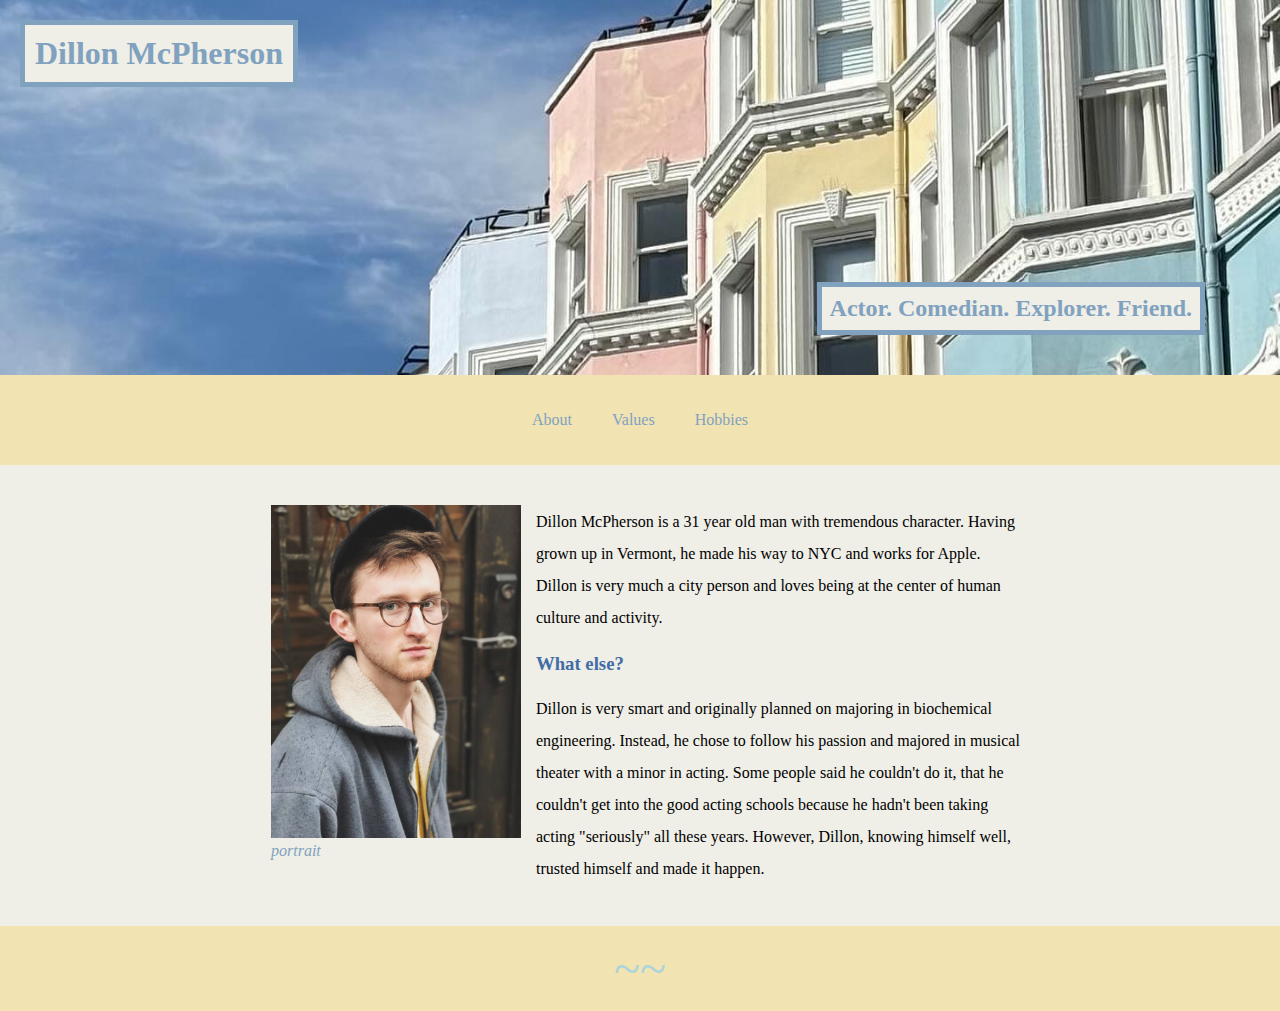
<file: index.html>
<!DOCTYPE html>
<html lang="en">

<head>
  <meta charset="UTF-8">
  <meta name="viewport" content="width=device-width, initial-scale=1.0">
  <link rel="stylesheet" href="./style/style.css">
  <link rel="stylesheet" href="./style/about.css">
  <link rel="stylesheet" href="https://cdnjs.cloudflare.com/ajax/libs/font-awesome/5.15.3/css/all.min.css"
    integrity="sha512-iBBXm8fW90+nuLcSKlbmrPcLa0OT92xO1BIsZ+ywDWZCvqsWgccV3gFoRBv0z+8dLJgyAHIhR35VZc2oM/gI1w=="
    crossorigin="anonymous" referrerpolicy="no-referrer" />
  <title>Dillon McPherson</title>
</head>

<body>
  <div id="bannerImage">
    <div id="banner1">
      <h1>Dillon McPherson</h1>
    </div>

    <div id="banner2">
      <h2>Actor. Comedian. Explorer. Friend.</h2>
    </div>
  </div>
  <header>
    <nav>
      <ul>
        <li><a href="index.html">About</a></li>
        <li><a href="./pages/values.html">Values</a></li>
        <li><a href="./pages/hobbies.html">Hobbies</a></li>
      </ul>
    </nav>
  </header>
  <main>
    <div id="bio">
      <figure>
        <img alt="dillon portriat" src="./images/dillPortrait3.jpg">
        <figcaption>portrait</figcaption>
      </figure>
      <p>
        Dillon McPherson is a 31 year old man with tremendous character. Having grown up in Vermont, he made his way to
        NYC and works for Apple. Dillon is very much a city person and loves being at the center of human culture and
        activity.
      </p>
      <h3>What else?</h3>
      <p>
        Dillon is very smart and originally planned on majoring in biochemical engineering. Instead, he chose to follow
        his passion and majored in musical theater with a minor in acting. Some people said he couldn't do it, that he
        couldn't get into the good acting schools because he hadn't been taking acting "seriously" all these years.
        However, Dillon, knowing himself well, trusted himself and made it happen.
      </p>
    </div>
  </main>
  <footer>
    <div id="icons">
      ~<i class="fas fa-theater-masks"></i>~
    </div>
  </footer>
</body>

</html>
</file>
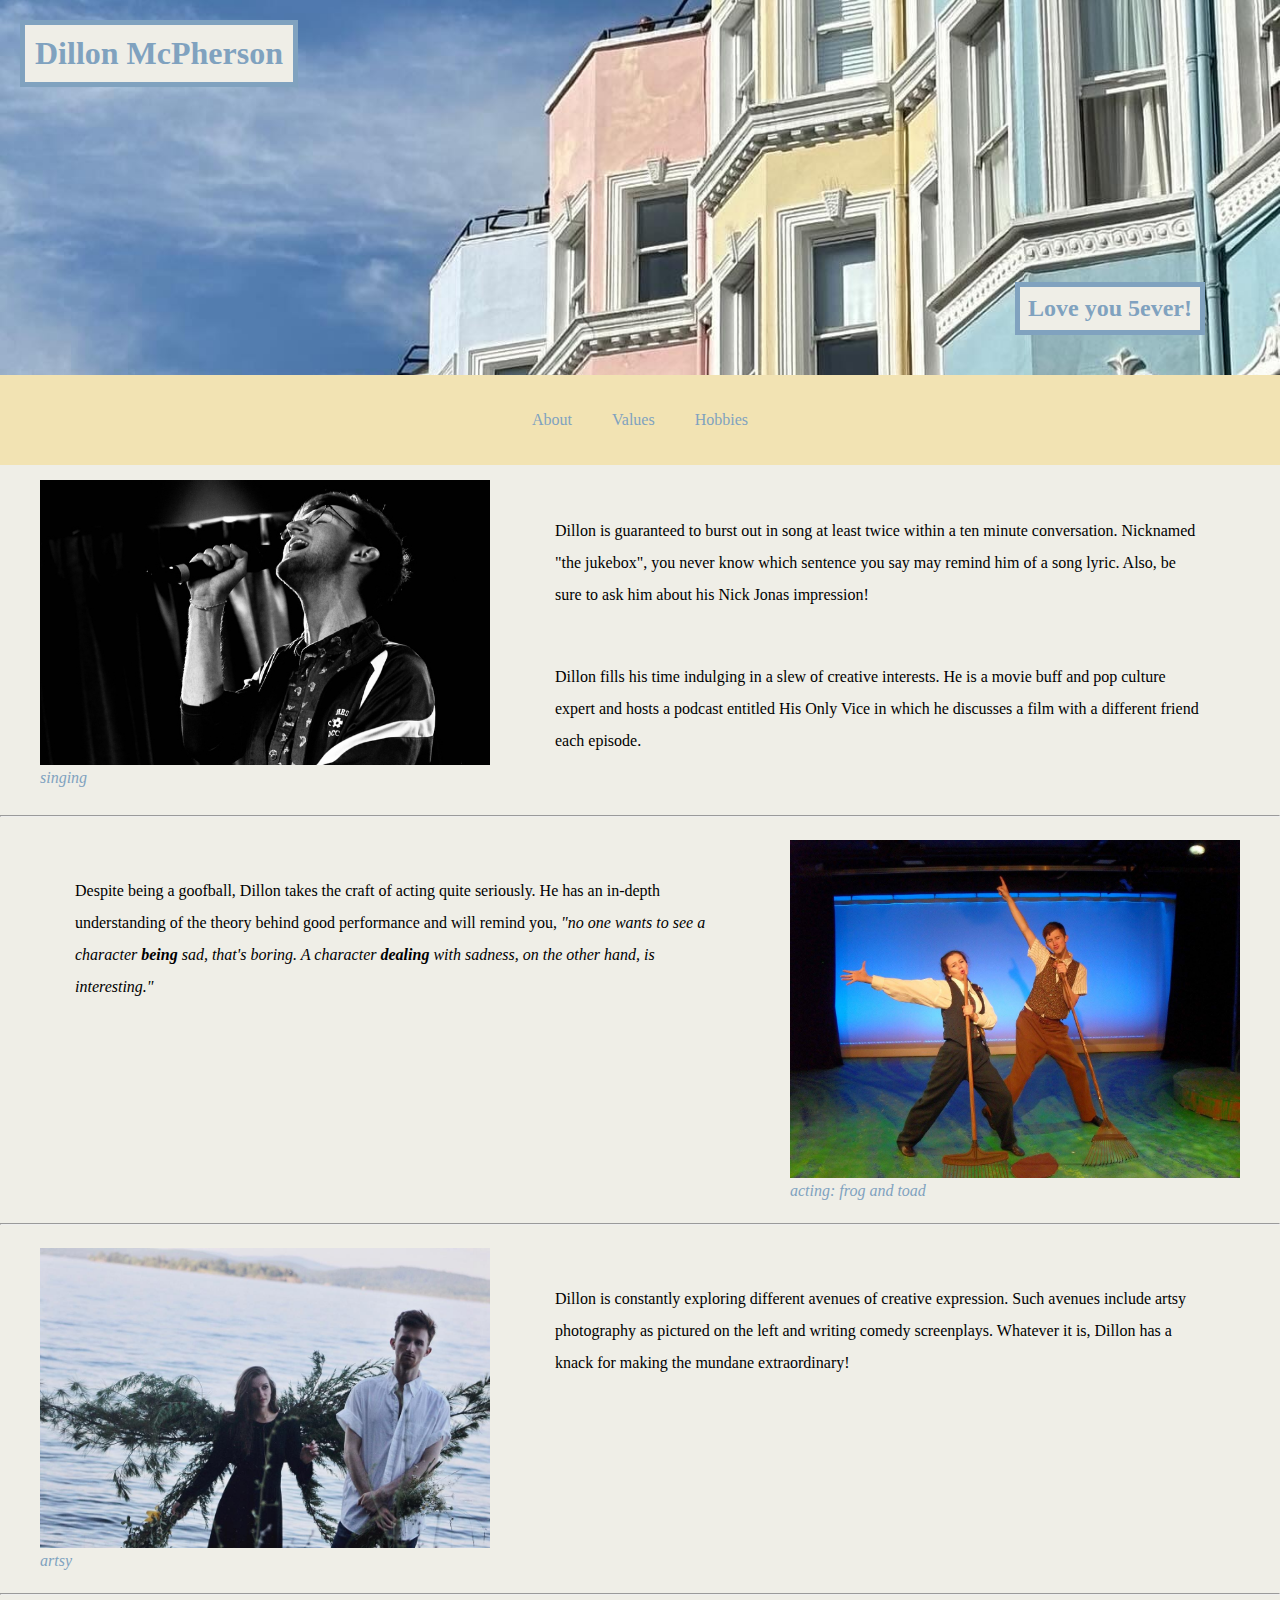
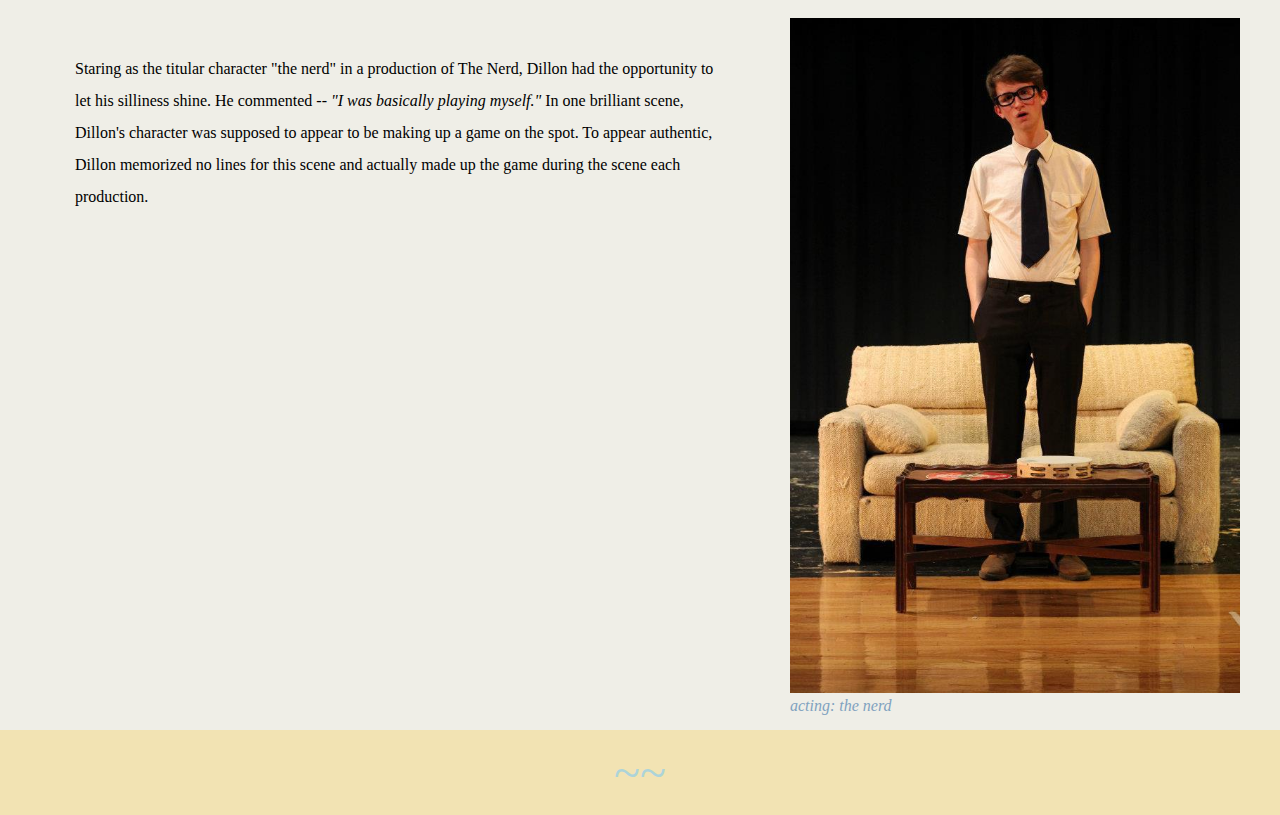
<file: pages/hobbies.html>
<!DOCTYPE html>
<html lang="en">

<head>
    <meta charset="UTF-8">
    <meta name="viewport" content="width=device-width, initial-scale=1.0">
    <link rel="stylesheet" href="../style/style.css">
    <link rel="stylesheet" href="../style/hobbies.css">
    <link rel="stylesheet" href="https://cdnjs.cloudflare.com/ajax/libs/font-awesome/5.15.3/css/all.min.css"
        integrity="sha512-iBBXm8fW90+nuLcSKlbmrPcLa0OT92xO1BIsZ+ywDWZCvqsWgccV3gFoRBv0z+8dLJgyAHIhR35VZc2oM/gI1w=="
        crossorigin="anonymous" referrerpolicy="no-referrer" />
    <title>Dillon McPherson</title>
</head>

<body>
    <div id="bannerImage">
        <div id="banner1">
            <h1>Dillon McPherson</h1>
        </div>

        <div id="banner2">
            <h2>Love you 5ever!</h2>
        </div>
    </div>
    <header>
        <nav>
            <ul>
                <li><a href="../index.html">About</a></li>
                <li><a href="./values.html">Values</a></li>
                <li><a href="./hobbies.html">Hobbies</a></li>
            </ul>
        </nav>
    </header>
    <main>

        <section>
            <figure>
                <img alt="singing" src="../images/singing.jpg">
                <figcaption>singing</figcaption>
            </figure>
            <div>
                <p>
                    Dillon is guaranteed to burst out in song at least twice within a ten minute conversation. Nicknamed
                    "the jukebox", you never know which sentence you say may remind him of a song lyric. Also, be sure
                    to ask him about his Nick Jonas impression!
                </p>
                <p>
                    Dillon fills his time indulging in a slew of creative interests. He is a movie buff and pop culture
                    expert and hosts a podcast entitled His Only Vice in which he discusses a film with a different friend
                    each episode.
                </p>
            </div>
        </section>

        <hr>

        <section>
            <p>
                Despite being a goofball, Dillon takes the craft of acting quite seriously. He has an in-depth
                understanding of the theory behind good performance and will remind you, <em>"no one wants to see a
                    character <strong>being</strong> sad, that's boring. A character <strong>dealing</strong> with
                    sadness, on the other hand, is interesting."</em>
            </p>
            <figure>
                <img alt="frog and toad" src="../images/dillTheatre.jpg">
                <figcaption>acting: frog and toad</figcaption>
            </figure>
        </section>

        <hr>

        <section>
            <figure>
                <img alt="artsy photo" src="../images/dillArtsy.jpg">
                <figcaption>artsy</figcaption>
            </figure>
            <p>
                Dillon is constantly exploring different avenues of creative expression. Such avenues include artsy
                photography as pictured on the left and writing comedy screenplays. Whatever it is, Dillon has a knack
                for making the mundane extraordinary!
            </p>

        </section>
        <hr>
        <section>
            <p>
                Staring as the titular character "the nerd" in a production of The Nerd, Dillon had the opportunity to
                let his silliness shine. He commented -- <em>"I was basically playing myself."</em> In one brilliant
                scene, Dillon's character was supposed to appear to be making up a game on the spot. To appear
                authentic, Dillon memorized no lines for this scene and actually made up the game during the scene each
                production.
            </p>
            <figure>
                <img alt="the nerd" src="../images/dillActing.jpg">
                <figcaption>acting: the nerd</figcaption>
            </figure>
        </section>

    </main>
    <footer>
        <div id="icons">
            ~<i class="fas fa-theater-masks"></i>~
        </div>
    </footer>
</body>

</html>
</file>
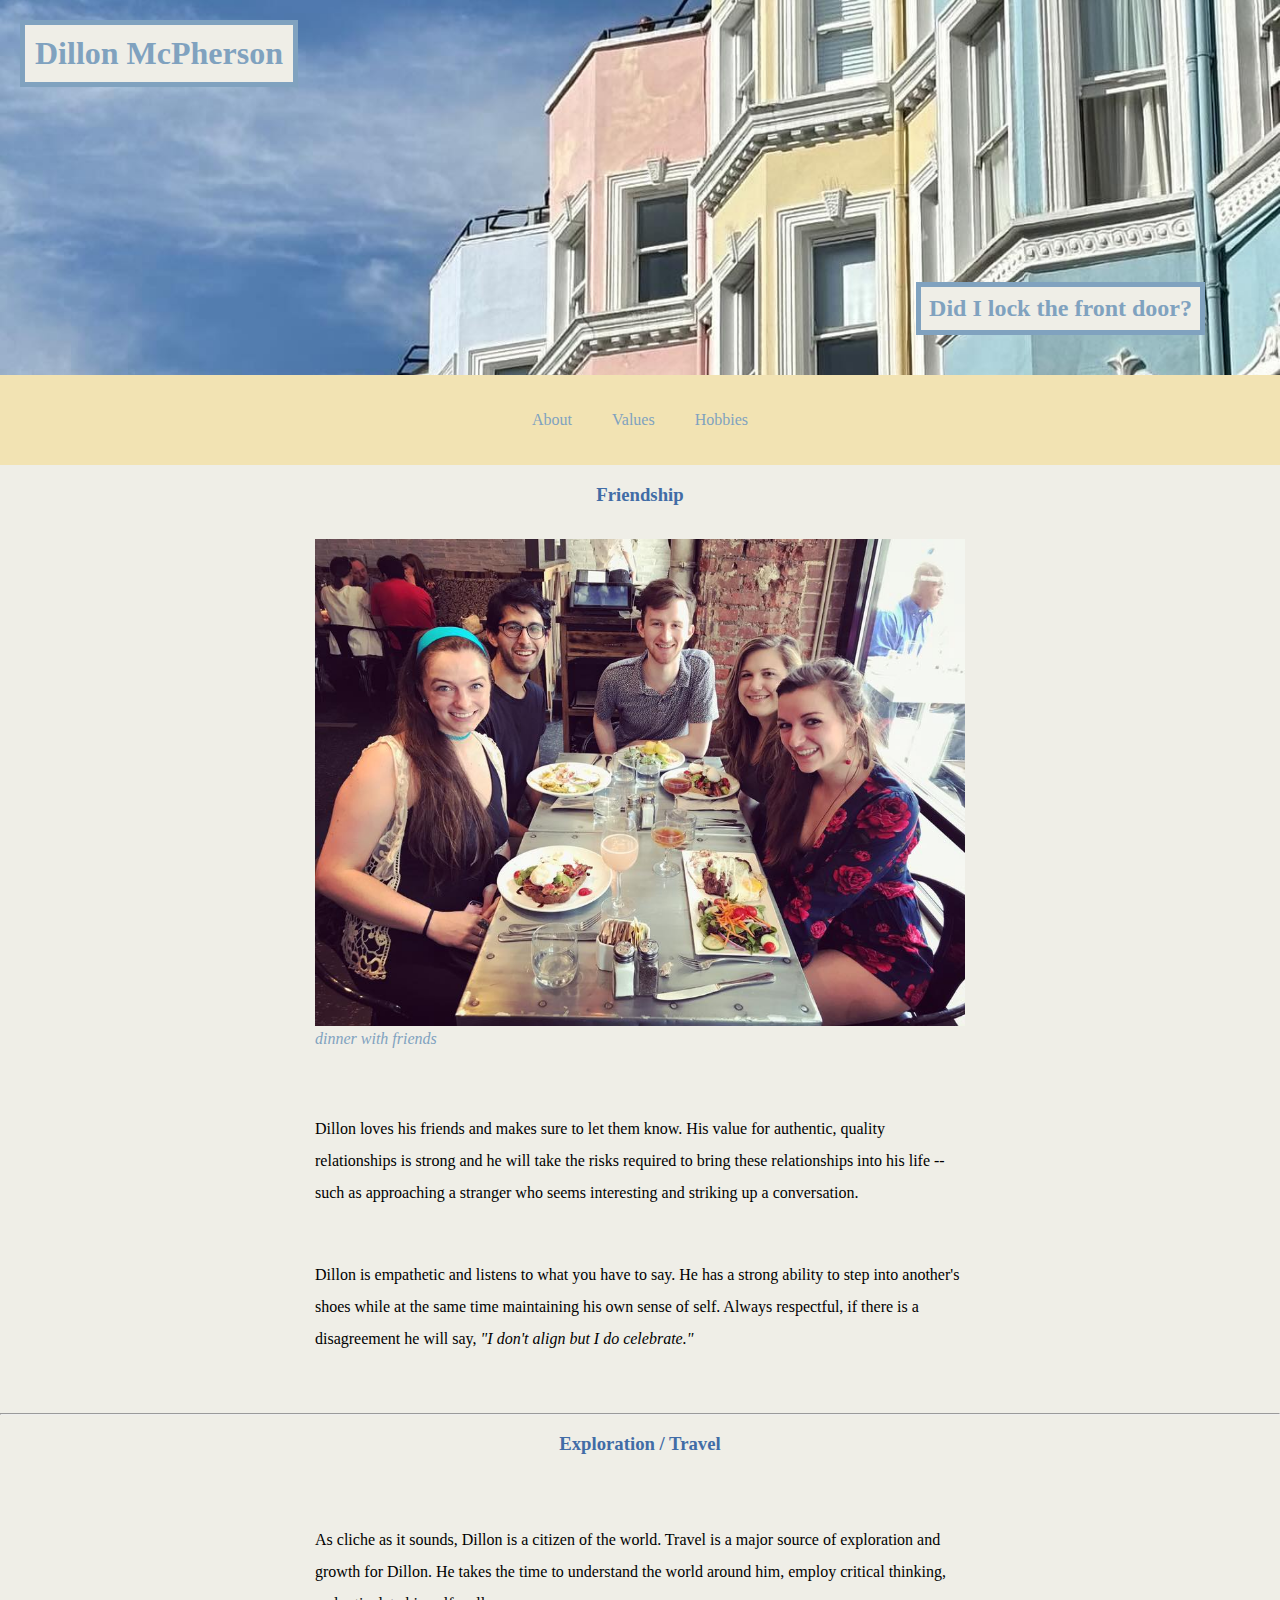
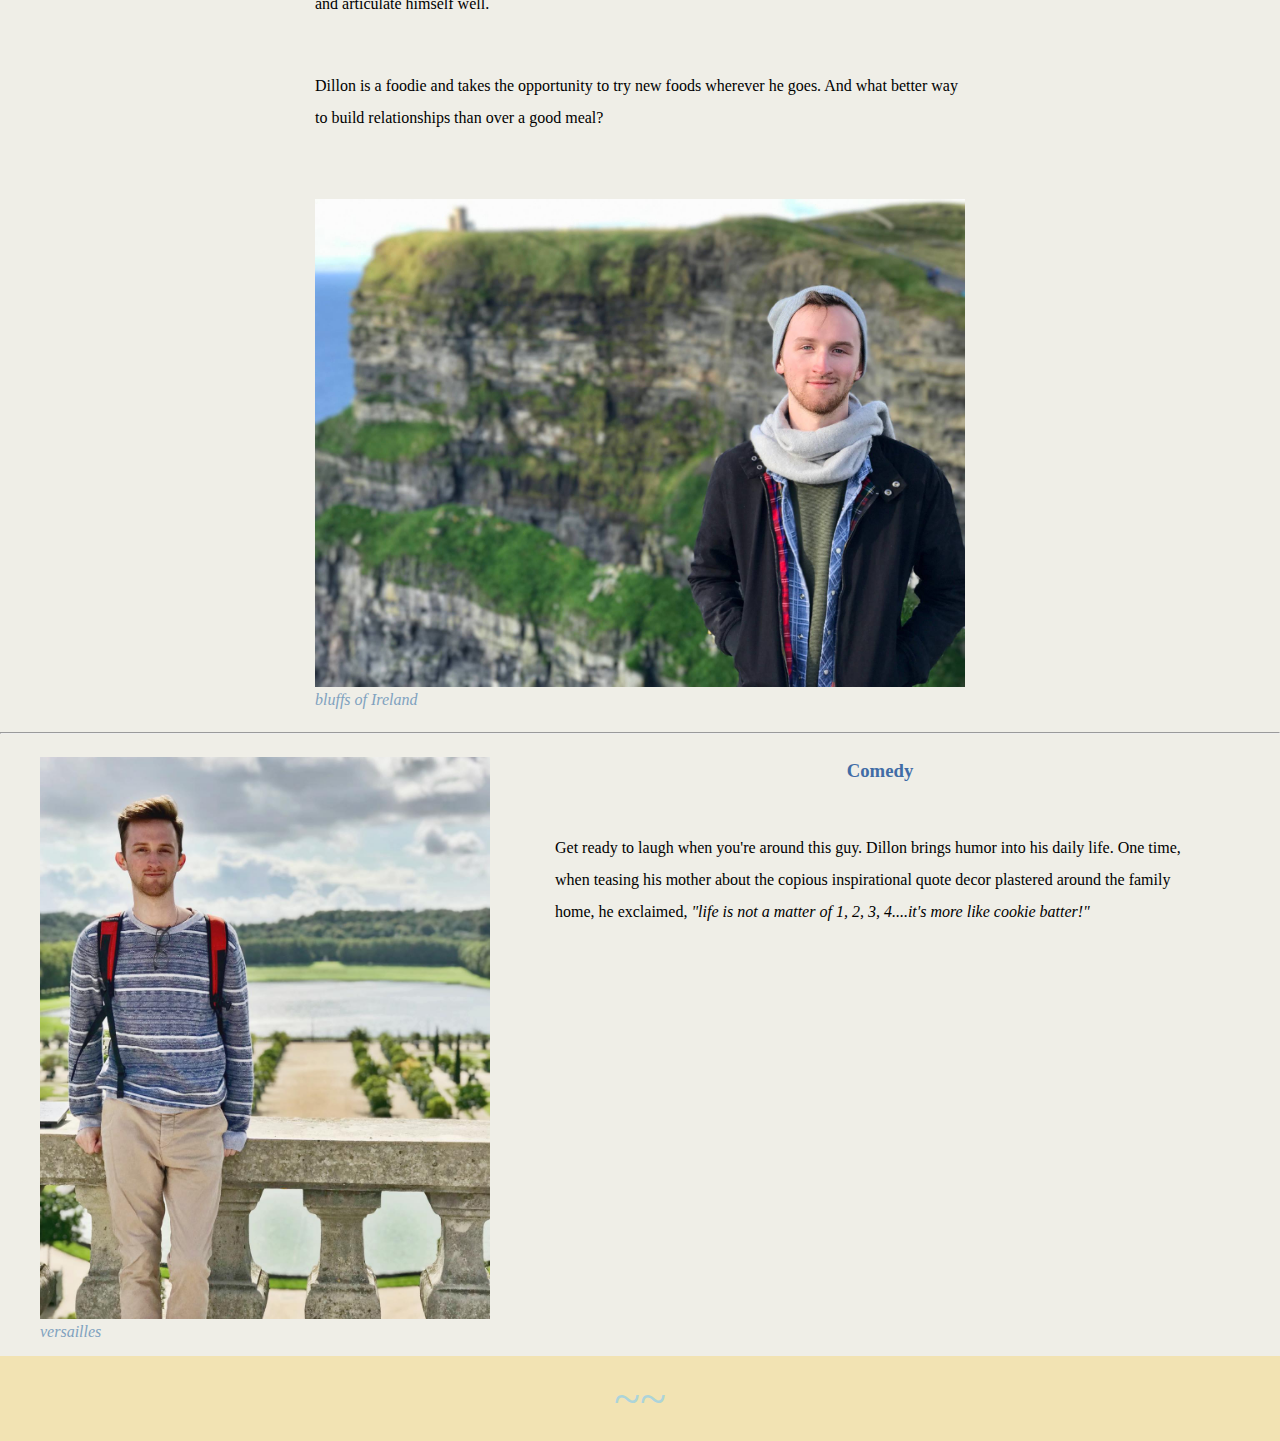
<file: pages/values.html>
<!DOCTYPE html>
<html lang="en">

<head>
    <meta charset="UTF-8">
    <meta name="viewport" content="width=device-width, initial-scale=1.0">
    <link rel="stylesheet" href="../style/style.css">
    <link rel="stylesheet" href="../style/values.css">
    <link rel="stylesheet" href="https://cdnjs.cloudflare.com/ajax/libs/font-awesome/5.15.3/css/all.min.css"
        integrity="sha512-iBBXm8fW90+nuLcSKlbmrPcLa0OT92xO1BIsZ+ywDWZCvqsWgccV3gFoRBv0z+8dLJgyAHIhR35VZc2oM/gI1w=="
        crossorigin="anonymous" referrerpolicy="no-referrer" />
    <title>Dillon McPherson</title>
</head>

<body>
    <div id="bannerImage">
        <div id="banner1">
            <h1>Dillon McPherson</h1>
        </div>

        <div id="banner2">
            <h2>Did I lock the front door?</h2>
        </div>
    </div>
    <header>
        <nav>
            <ul>
                <li><a href="../index.html">About</a></li>
                <li><a href="./values.html">Values</a></li>
                <li><a href="./hobbies.html">Hobbies</a></li>
            </ul>
        </nav>
    </header>
    <main>
        <h3 style="text-align: center;">Friendship</h3>

        <section>

            <figure>
                <img class="about-pic" id="fiends" alt="dillon friends" src="../images/dillFriends.jpg">
                <figcaption>dinner with friends</figcaption>
            </figure>
            <div>
                <p>
                    Dillon loves his friends and makes sure to let them know. His value for authentic, quality
                    relationships is strong and he will take the risks required to bring these relationships into his
                    life -- such as approaching a stranger who seems interesting and striking up a conversation.
                </p>
                <p>
                    Dillon is empathetic and listens to what you have to say. He has a strong ability to step into
                    another's shoes while at the same time maintaining his own sense of self. Always respectful, if
                    there is a disagreement he will say, <em> "I don't align but I do celebrate."</em>
                </p>
            </div>
        </section>

        <hr>
        <h3 style="text-align: center;">Exploration / Travel</h3>

        <section>

            <div>
                <p>
                    As cliche as it sounds, Dillon is a citizen of the world. Travel is a major source of exploration
                    and growth for Dillon. He takes the time to understand the world around him, employ critical
                    thinking, and articulate himself well.
                </p>
                <p>
                    Dillon is a foodie and takes the opportunity to try new foods wherever he goes. And what better way to
                    build relationships than over a good meal?
                </p>
            </div>
            <figure>
                <img class="about-pic" id="ireland" src="../images/dillPortrait2.jpg">
                <figcaption>bluffs of Ireland</figcaption>
            </figure>
        </section>
        <hr>

        <section>

            <figure>
                <img class="about-pic" id="versaille" alt="dillon friends" src="../images/dillVersaille.jpg">
                <figcaption>versailles</figcaption>
            </figure>
            <div id="comedy">
                <h3 style="text-align: center;">Comedy</h3>
                <p>
                    Get ready to laugh when you're around this guy. Dillon brings humor into his daily life. One time,
                    when teasing his mother about the copious inspirational quote decor plastered around the family
                    home, he exclaimed,
                    <em>"life is not a matter of 1, 2, 3, 4....it's more like cookie batter!"</em>
                </p>
            </div>
        </section>

    </main>
    <footer>
        <div id="icons">
            ~<i class="fas fa-theater-masks"></i>~
        </div>
    </footer>
</body>

</html>
</file>
<file: style/style.css>
body {
    margin: 0;
    padding: 0;
    background-color: #efeee7;
    font-family: "Georgia";
}

#bannerImage {
    display: flex;
    flex-direction: column;
    justify-content: space-between;
    height: 375px;
    background-image: url("../images/dillPalate.jpg");

    background-position: center;
    background-repeat: no-repeat;
    background-size: cover;
    position: relative;
    width: 100%;
}

#banner1 {
    margin: 20px;
    display: flex;
    justify-content: flex-start;
    align-items: flex-start;
}

#banner2 {
    display: flex;
    justify-content: flex-end;
    align-items: flex-end;
    margin-bottom: 20px;
}

#bannerImage h2 {
    margin-right: 75px;
    padding: 8px;
    background-color: #efeee7;
    color: #80A2BF;
    border: solid #80A2BF 5px;
}

h4 {
    margin: 0px;
    color: #E8C5AF;
}

h3 {
    color: #416CA6;
}

figcaption {
    color: #80A2BF
}

#bannerImage h1 {
    margin: 0px;
    background-color: #efeee7;
    color: #80A2BF;
    border: solid #80A2BF 5px;
    display: inline;
    text-align: center;
    padding: 10px;
}

header {
    background-color: #F2E3B3;
    display: flex;
    justify-content: center;
    align-items: center;
    height: 90px;
}

header ul {
    display: flex;
    list-style-type: none;
    margin: 0;
    padding: 0;
}

header ul li {
    margin: 20px;
}

nav ul li a {
    text-decoration: none;
    color: #80A2BF;
}

nav ul li a:hover {
    text-decoration: underline;
}

footer {
    display: flex;
    justify-content: center;
    background-color: #F2E3B3;
    align-items: center;
}

footer {
    display: flex;
    flex-direction: column;
    justify-content: center;
    align-items: center;
}

#icons {
    margin-top: 15px;
    margin-bottom: 15px;
    display: flex;
    justify-content: center;
    align-items: center;
    font-size: 3em;
    color: #ADD4D9;
}

p {
    line-height: 2;
}

figure {
    margin: 15px;
}

figcaption {
    font-style: italic;
}

section {
    display: flex;
    align-items: flex-start;
    justify-content: center;
    flex-wrap: wrap;
}
</file>
<file: style/about.css>
main {
    display: flex;
    justify-content: center;
    align-items: center;
    flex-direction: column;
}

#bio {
    width: 60%;
    margin-top: 25px;
    margin-bottom: 25px;
}

figure {
    float: left;
    margin: 15px;
}

figure img {
    width: 250px;
}

figure figcaption {
    font-style: italic;
}
</file>
<file: style/hobbies.css>
img {
    width: 450px;
}

p {
    max-width: 650px;
    margin: 50px;
}

/* Surface Duo */
@media screen and (max-width: 540px) {
    img {
        width: 520px;
    }
  }

/* iphone 14 */
@media screen and (max-width: 430px) {
    img {
        width: 420px;
    }
  }

  /* iphone XR */
@media screen and (max-width: 414px) {
    img {
        width: 400px;
    }
  }

  /* iphone 12 */
  @media screen and (max-width: 390px) {
    img {
        width: 380px;
    }
  }

   /* iphone SE */
  @media screen and (max-width: 375px) {
    img {
        width: 360px;
    }
  }

   /* Samsung Galaxy */
  @media screen and (max-width: 360px) {
    img {
        width: 350px;
    }
  }

    /* Galaxy Z */
  @media screen and (max-width: 344px) {
    img {
        width: 334px;
    }
  }
</file>
<file: style/values.css>
.about-pic {
    width: 650px;
}

#versaille {
    width: 450px;
}

p {
    max-width: 650px;
    margin: 50px;
}

/* Surface Duo */
@media screen and (max-width: 540px) {
    .about-pic {
        width: 520px;
    }

    #versaille {
        width: 520px;
    }
  }

/* iphone 14 */
@media screen and (max-width: 430px) {
    .about-pic {
        width: 420px;
    }

    #versaille {
        width: 420px;
    }
  }

/* iphone XR */
@media screen and (max-width: 414px) {
    .about-pic {
        width: 400px;
    }

    #versaille {
        width: 400px;
    }
  }

/* iphone 12 */
@media screen and (max-width: 390px) {
    .about-pic {
        width: 380px;
    }

    #versaille {
        width: 380px;
    }
  }

  /* iphone SE */
  @media screen and (max-width: 375px) {
    .about-pic {
        width: 360px;
    }

    #versaille {
        width: 360px;
    }
  }

  /* Samsung Galaxy */
  @media screen and (max-width: 360px) {
    .about-pic {
        width: 350px;
    }

    #versaille {
        width: 350px;
    }
  }

  /* Galaxy Z */
  @media screen and (max-width: 344px) {
    .about-pic {
        width: 334px;
    }

    #versaille {
        width: 334px;
    }
  }
</file>
